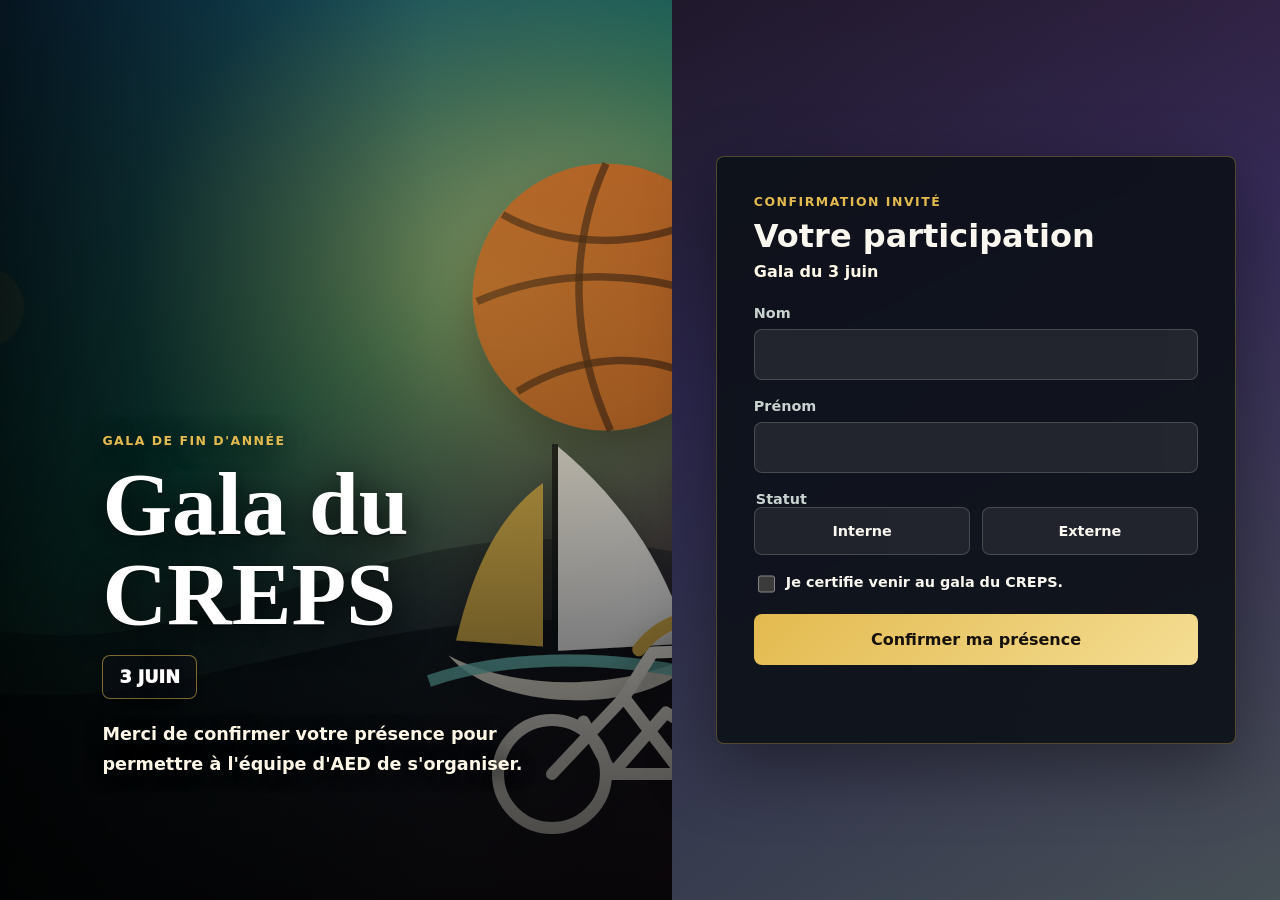
<file: docs/index.html>
<!doctype html>
<html lang="fr">
  <head>
    <meta charset="utf-8">
    <meta name="viewport" content="width=device-width, initial-scale=1">
    <title>Gala du CREPS - Confirmation</title>
    <link rel="stylesheet" href="styles.css">
  </head>
  <body>
    <main class="page">
      <section class="hero">
        <div class="hero__content">
          <p class="eyebrow">Gala de fin d'année</p>
          <h1>Gala du CREPS</h1>
          <p class="event-date">3 juin</p>
          <p class="intro">Merci de confirmer votre présence pour permettre à l'équipe d'AED de s'organiser.</p>
        </div>
      </section>

      <section class="form-shell" aria-label="Formulaire de confirmation">
        <div class="panel">
          <div class="panel__heading">
            <p class="eyebrow">Confirmation invité</p>
            <h2>Votre participation</h2>
            <p class="panel-date">Gala du 3 juin</p>
          </div>

          <form id="gala-form">
            <label>
              <span>Nom</span>
              <input name="nom" autocomplete="family-name" required>
            </label>

            <label>
              <span>Prénom</span>
              <input name="prenom" autocomplete="given-name" required>
            </label>

            <fieldset>
              <legend>Statut</legend>
              <div class="segmented">
                <label>
                  <input type="radio" name="statut" value="Interne" required>
                  <span>Interne</span>
                </label>
                <label>
                  <input type="radio" name="statut" value="Externe">
                  <span>Externe</span>
                </label>
              </div>
            </fieldset>

            <label class="check">
              <input type="checkbox" name="certification" required>
              <span>Je certifie venir au gala du CREPS.</span>
            </label>

            <button type="submit">Confirmer ma présence</button>
            <p id="status" class="status" role="status" aria-live="polite"></p>
          </form>
        </div>
      </section>
    </main>

    <script src="config.js"></script>
    <script src="script.js"></script>
  </body>
</html>
</file>
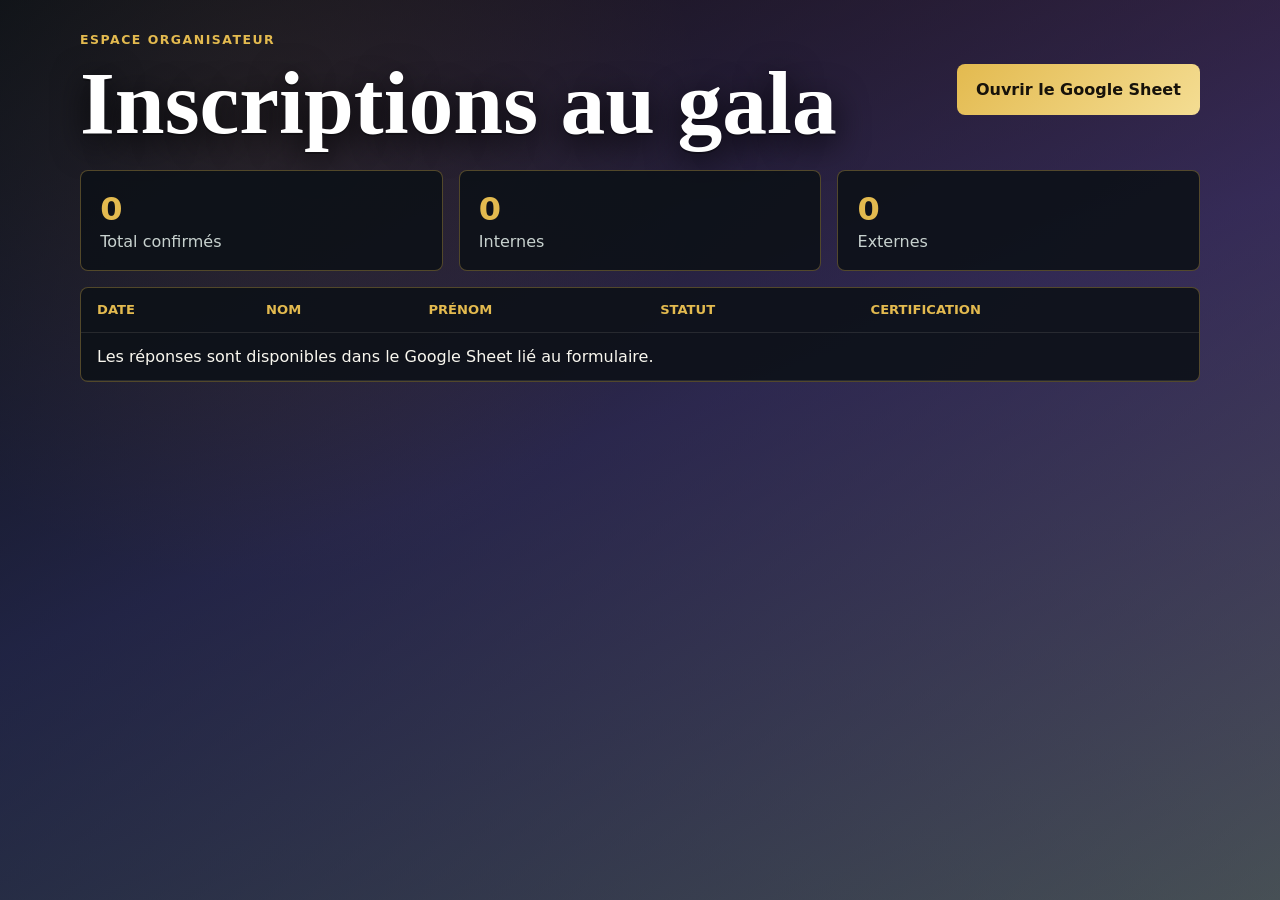
<file: docs/admin.html>
<!doctype html>
<html lang="fr">
  <head>
    <meta charset="utf-8">
    <meta name="viewport" content="width=device-width, initial-scale=1">
    <title>Organisateur - Gala du CREPS</title>
    <link rel="stylesheet" href="styles.css">
  </head>
  <body>
    <main class="admin">
      <header class="admin__header">
        <div>
          <p class="eyebrow">Espace organisateur</p>
          <h1>Inscriptions au gala</h1>
        </div>
        <a class="download" id="download-link" href="responses.csv">Télécharger le CSV</a>
      </header>

      <section class="metrics" aria-label="Synthèse">
        <div><span id="total">0</span><p>Total confirmés</p></div>
        <div><span id="internes">0</span><p>Internes</p></div>
        <div><span id="externes">0</span><p>Externes</p></div>
      </section>

      <section class="table-wrap">
        <table>
          <thead>
            <tr>
              <th>Date</th>
              <th>Nom</th>
              <th>Prénom</th>
              <th>Statut</th>
              <th>Certification</th>
            </tr>
          </thead>
          <tbody id="rows"></tbody>
        </table>
      </section>
    </main>

    <script src="config.js"></script>
    <script src="admin.js"></script>
  </body>
</html>
</file>
<file: docs/styles.css>
:root {
  color-scheme: dark;
  --ink: #f9f7ef;
  --muted: #c8d2cf;
  --gold: #e3ba4f;
  --ruby: #b31946;
  --green: #0f6c5d;
  --blue: #123e7a;
  --night: #0d1118;
  --panel: rgba(13, 17, 24, 0.9);
  --line: rgba(227, 186, 79, 0.32);
}

* {
  box-sizing: border-box;
}

body {
  margin: 0;
  min-height: 100vh;
  font-family: Inter, ui-sans-serif, system-ui, -apple-system, BlinkMacSystemFont, "Segoe UI", sans-serif;
  background:
    linear-gradient(135deg, rgba(13, 17, 24, 0.72), rgba(179, 25, 70, 0.34)),
    radial-gradient(circle at 20% 15%, rgba(227, 186, 79, 0.2), transparent 28rem),
    linear-gradient(160deg, #0d1118 0%, #123e7a 48%, #0f6c5d 100%);
  color: var(--ink);
}

.page {
  min-height: 100vh;
  display: grid;
  grid-template-columns: minmax(0, 1.05fr) minmax(340px, 0.95fr);
}

.hero {
  position: relative;
  isolation: isolate;
  overflow: hidden;
  min-height: 100vh;
  display: flex;
  align-items: end;
  padding: 8vw;
  background:
    linear-gradient(to top, rgba(0, 0, 0, 0.76), rgba(0, 0, 0, 0.28) 54%, rgba(13, 17, 24, 0.1)),
    linear-gradient(90deg, rgba(0, 0, 0, 0.72), transparent 64%),
    url("hero-sports.svg") center/cover;
}

.hero::after {
  content: "";
  position: absolute;
  inset: 0;
  z-index: -1;
  background: radial-gradient(circle at 72% 32%, rgba(227, 186, 79, 0.22), transparent 22rem);
  pointer-events: none;
}

.hero__content {
  max-width: 680px;
  text-shadow: 0 3px 24px rgba(0, 0, 0, 0.85);
}

.eyebrow {
  margin: 0 0 0.7rem;
  color: var(--gold);
  font-size: 0.78rem;
  font-weight: 800;
  letter-spacing: 0.12em;
  text-transform: uppercase;
}

h1,
h2 {
  margin: 0;
  letter-spacing: 0;
  line-height: 1;
}

h1 {
  font-family: Georgia, "Times New Roman", serif;
  font-size: clamp(3.1rem, 7vw, 7.8rem);
  color: #fff;
  text-shadow:
    0 2px 0 rgba(0, 0, 0, 0.28),
    0 8px 34px rgba(0, 0, 0, 0.95);
}

h2 {
  font-size: 2rem;
}

.intro {
  max-width: 40rem;
  color: #fff8e8;
  font-size: 1.1rem;
  line-height: 1.7;
  font-weight: 650;
  text-shadow: 0 3px 18px rgba(0, 0, 0, 0.9);
}

.event-date {
  display: inline-grid;
  place-items: center;
  min-height: 2.8rem;
  margin: 1rem 0 0.2rem;
  padding: 0 1rem;
  border: 1px solid rgba(227, 186, 79, 0.55);
  border-radius: 8px;
  background: rgba(13, 17, 24, 0.54);
  color: #fff;
  font-weight: 950;
  font-size: 1.1rem;
  text-transform: uppercase;
}

.panel-date {
  margin: 0.65rem 0 0;
  color: #fff8e8;
  font-weight: 800;
}

.form-shell {
  display: grid;
  place-items: center;
  padding: 2rem;
}

.panel,
.qr-card {
  width: min(100%, 520px);
  background: var(--panel);
  border: 1px solid var(--line);
  border-radius: 8px;
  padding: clamp(1.3rem, 4vw, 2.3rem);
  box-shadow: 0 24px 70px rgba(0, 0, 0, 0.4);
  backdrop-filter: blur(18px);
}

.panel__heading {
  margin-bottom: 1.5rem;
}

form {
  display: grid;
  gap: 1.1rem;
}

label,
fieldset {
  display: grid;
  gap: 0.5rem;
  margin: 0;
  border: 0;
  padding: 0;
}

label span,
legend {
  color: var(--muted);
  font-size: 0.9rem;
  font-weight: 700;
}

input[type="text"],
input:not([type]) {
  width: 100%;
  min-height: 3.2rem;
  border: 1px solid rgba(249, 242, 223, 0.18);
  border-radius: 8px;
  background: rgba(255, 255, 255, 0.08);
  color: var(--ink);
  font: inherit;
  padding: 0 1rem;
  outline: none;
}

input:focus {
  border-color: var(--gold);
  box-shadow: 0 0 0 3px rgba(215, 175, 76, 0.18);
}

.segmented {
  display: grid;
  grid-template-columns: 1fr 1fr;
  gap: 0.7rem;
}

.segmented input {
  position: absolute;
  opacity: 0;
}

.segmented span {
  display: grid;
  place-items: center;
  min-height: 3rem;
  border: 1px solid rgba(249, 242, 223, 0.18);
  border-radius: 8px;
  background: rgba(255, 255, 255, 0.07);
  color: var(--ink);
  cursor: pointer;
}

.segmented input:checked + span {
  border-color: var(--gold);
  background: rgba(215, 175, 76, 0.2);
}

.check {
  grid-template-columns: 1.2rem 1fr;
  align-items: start;
  gap: 0.8rem;
}

.check input {
  width: 1.1rem;
  height: 1.1rem;
  accent-color: var(--gold);
  margin-top: 0.18rem;
}

.check span {
  color: var(--ink);
  line-height: 1.45;
}

button,
.download {
  min-height: 3.2rem;
  border: 0;
  border-radius: 8px;
  background: linear-gradient(135deg, var(--gold), #f4dd93);
  color: #17120a;
  cursor: pointer;
  font: inherit;
  font-weight: 900;
  text-decoration: none;
  display: inline-grid;
  place-items: center;
  padding: 0 1.2rem;
}

.status {
  min-height: 1.5rem;
  margin: 0;
  color: #f4dd93;
  line-height: 1.5;
}

.admin,
.qr-page {
  width: min(1120px, calc(100% - 2rem));
  margin: 0 auto;
  padding: 2rem 0;
}

.admin__header {
  display: flex;
  justify-content: space-between;
  gap: 1rem;
  align-items: center;
  margin-bottom: 1.4rem;
}

.metrics {
  display: grid;
  grid-template-columns: repeat(3, 1fr);
  gap: 1rem;
  margin-bottom: 1rem;
}

.metrics div,
.table-wrap {
  border: 1px solid var(--line);
  border-radius: 8px;
  background: var(--panel);
}

.metrics div {
  padding: 1.2rem;
}

.metrics span {
  display: block;
  color: var(--gold);
  font-size: 2rem;
  font-weight: 900;
}

.metrics p {
  margin: 0.2rem 0 0;
  color: var(--muted);
}

.table-wrap {
  overflow-x: auto;
}

table {
  width: 100%;
  border-collapse: collapse;
  min-width: 720px;
}

th,
td {
  padding: 0.9rem 1rem;
  border-bottom: 1px solid rgba(249, 242, 223, 0.1);
  text-align: left;
}

th {
  color: var(--gold);
  font-size: 0.82rem;
  text-transform: uppercase;
}

.qr-page {
  min-height: 100vh;
  display: grid;
  place-items: center;
  width: min(760px, calc(100% - 2rem));
  padding: clamp(1rem, 3vw, 2.5rem) 0;
}

.qr-card {
  width: min(100%, 560px);
  padding: clamp(1.4rem, 3vw, 2rem);
  text-align: center;
}

.qr-card h1 {
  font-size: clamp(2.1rem, 4vw, 3.4rem);
  line-height: 1.05;
}

.qr-card img {
  display: block;
  width: clamp(220px, 42vw, 340px);
  aspect-ratio: 1;
  margin: 1.25rem auto;
  border: clamp(8px, 1.4vw, 12px) solid #fff;
  border-radius: 8px;
  background: #fff;
}

.qr-url {
  overflow-wrap: anywhere;
  color: var(--muted);
}

@media (max-width: 820px) {
  .page {
    grid-template-columns: 1fr;
  }

  .hero {
    min-height: 42vh;
    padding: 2rem;
  }

  .form-shell {
    padding: 1rem;
  }

  .admin__header,
  .metrics {
    grid-template-columns: 1fr;
    display: grid;
  }

  .qr-page {
    width: min(100% - 1rem, 480px);
    padding: 0.75rem 0;
  }

  .qr-card h1 {
    font-size: clamp(2rem, 10vw, 2.7rem);
  }

  .qr-card img {
    width: min(78vw, 310px);
  }
}
</file>
